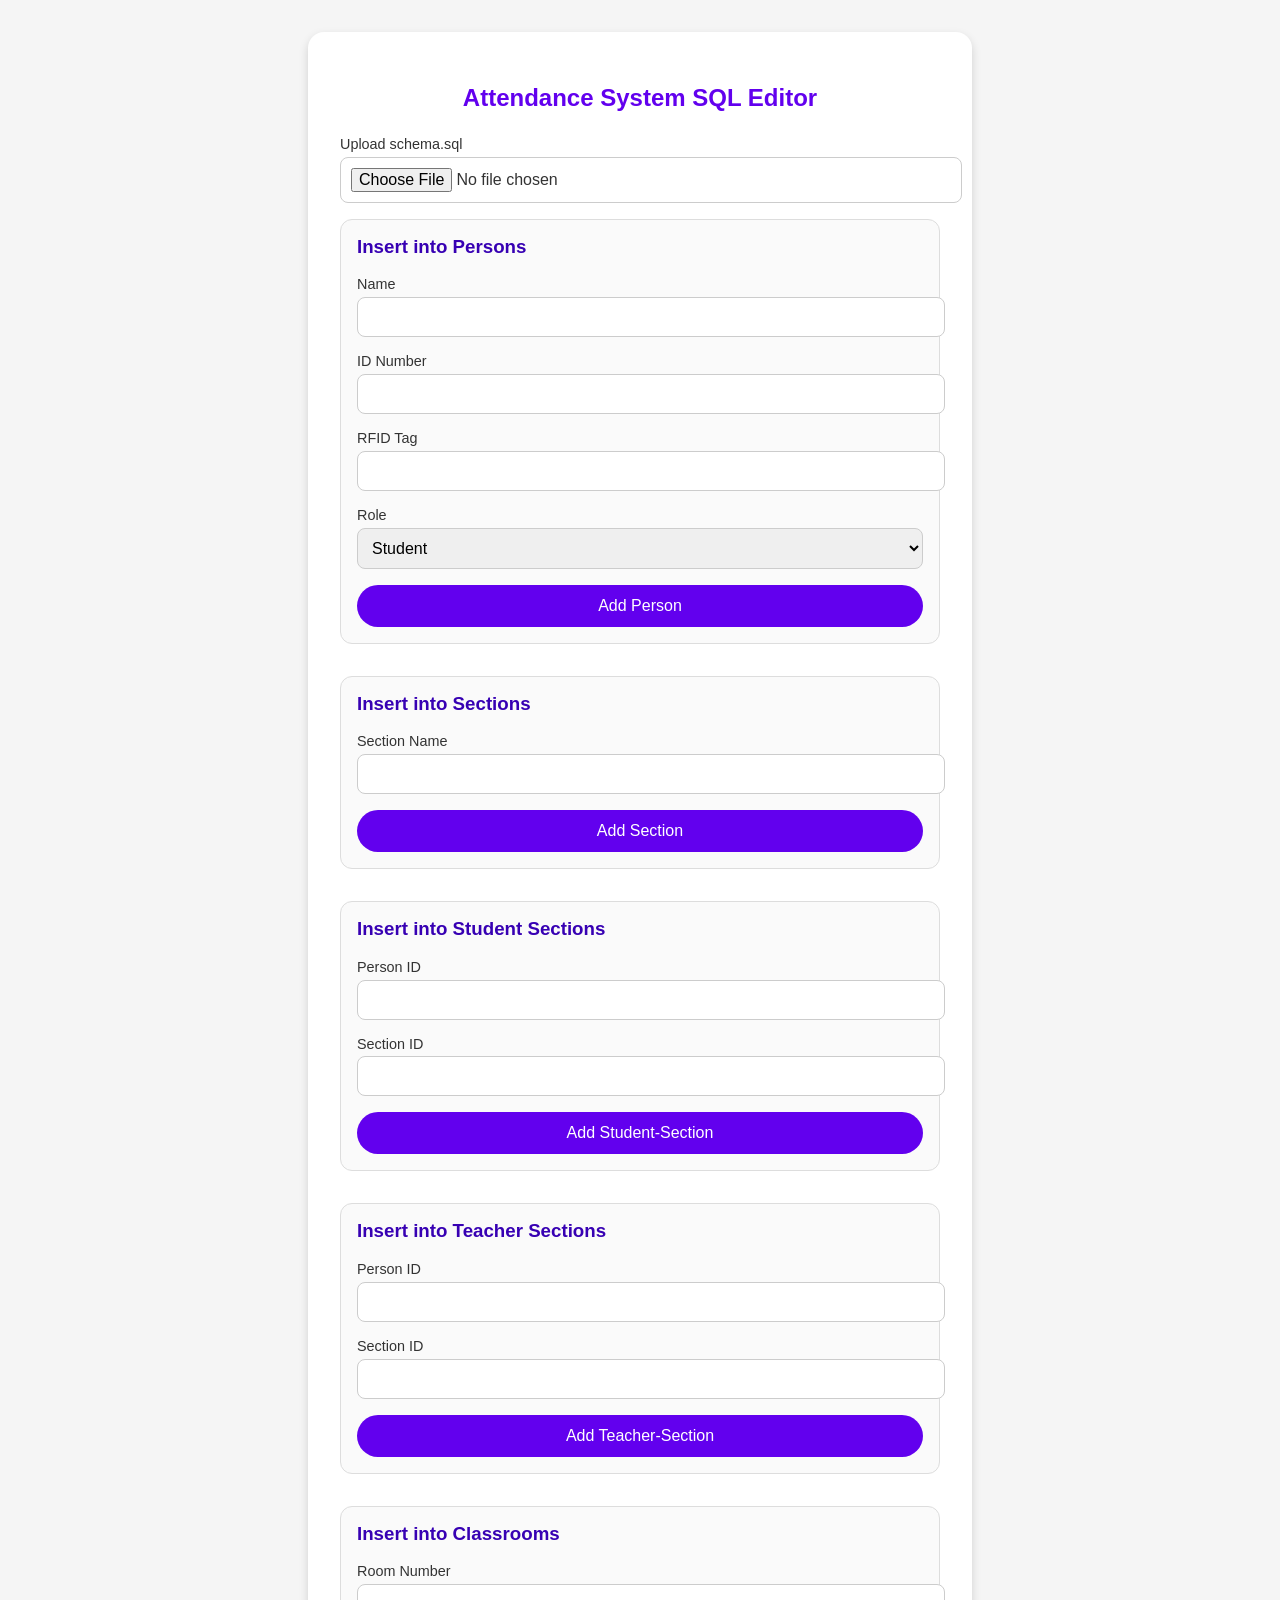
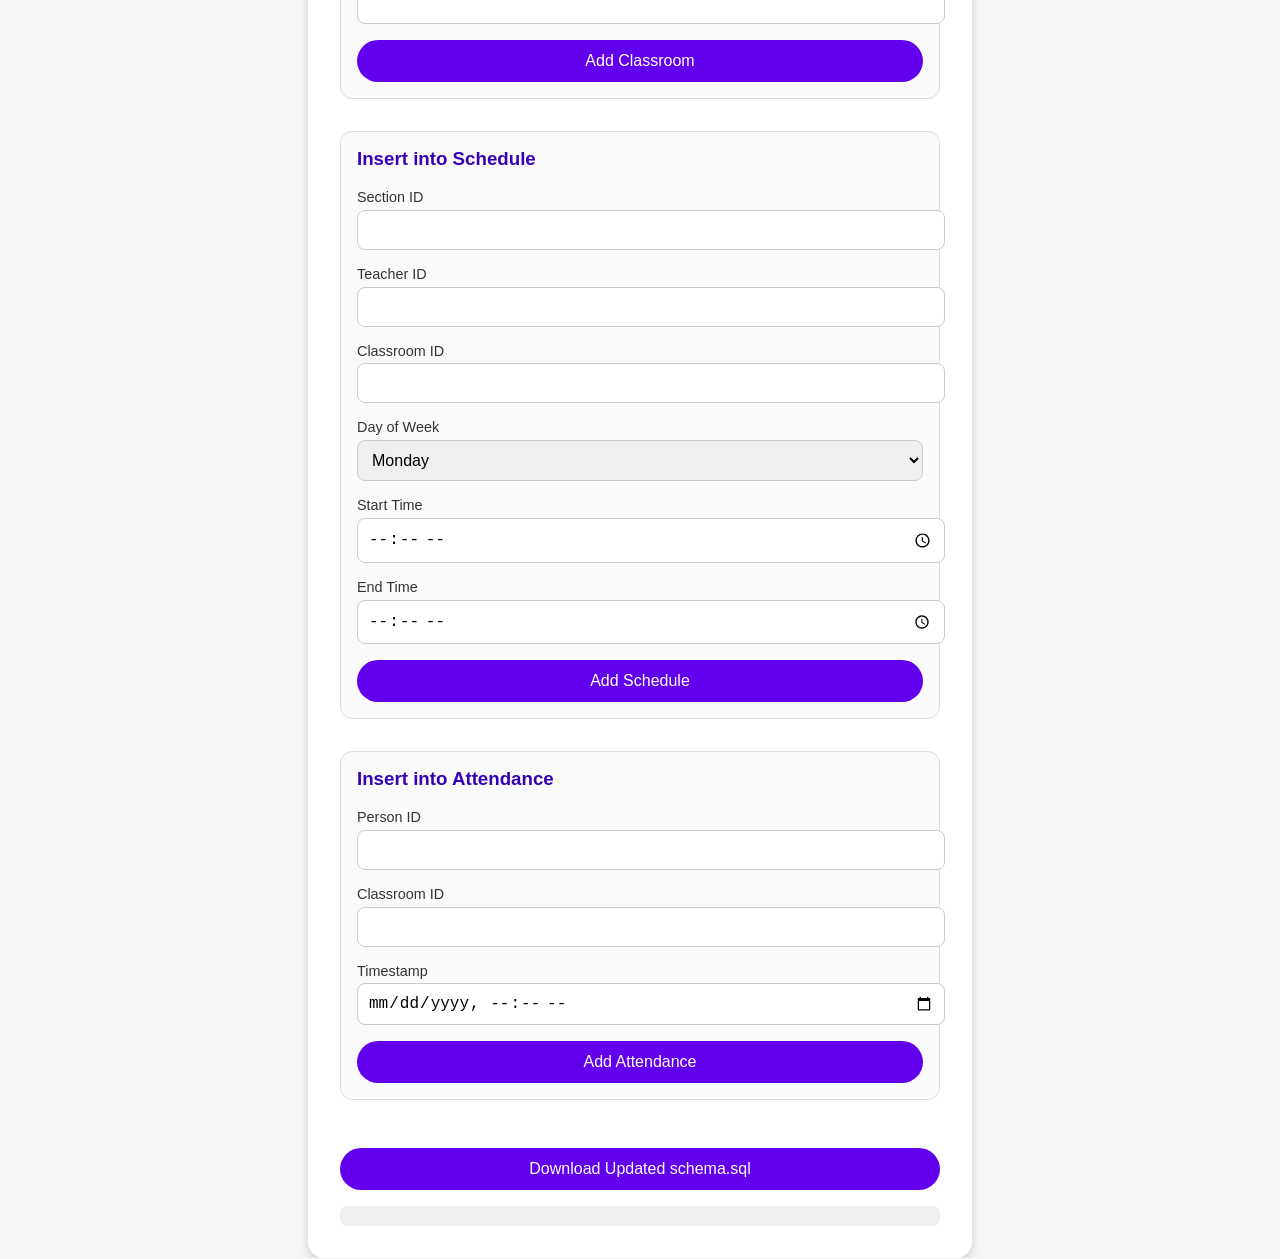
<file: add/index.html>
<!DOCTYPE html>
<html lang="en">
<head>
  <meta charset="UTF-8">
  <title>Attendance System SQL Editor</title>
  <link rel="stylesheet" href="style.css">
</head>
<body>
  <div class="container">
    <h2>Attendance System SQL Editor</h2>

    <!-- File Loader -->
    <div class="file-input">
      <label>Upload schema.sql</label>
      <input type="file" id="fileInput">
    </div>

    <!-- Persons -->
    <div class="form-section">
      <h3>Insert into Persons</h3>
      <label>Name</label><input type="text" id="p_name">
      <label>ID Number</label><input type="text" id="p_id_number">
      <label>RFID Tag</label><input type="text" id="p_rfid">
      <label>Role</label>
      <select id="p_role">
        <option value="student">Student</option>
        <option value="teacher">Teacher</option>
      </select>
      <button onclick="addPerson()">Add Person</button>
    </div>

    <!-- Sections -->
    <div class="form-section">
      <h3>Insert into Sections</h3>
      <label>Section Name</label><input type="text" id="s_name">
      <button onclick="addSection()">Add Section</button>
    </div>

    <!-- Student Sections -->
    <div class="form-section">
      <h3>Insert into Student Sections</h3>
      <label>Person ID</label><input type="number" id="ss_pid">
      <label>Section ID</label><input type="number" id="ss_sid">
      <button onclick="addStudentSection()">Add Student-Section</button>
    </div>

    <!-- Teacher Sections -->
    <div class="form-section">
      <h3>Insert into Teacher Sections</h3>
      <label>Person ID</label><input type="number" id="ts_pid">
      <label>Section ID</label><input type="number" id="ts_sid">
      <button onclick="addTeacherSection()">Add Teacher-Section</button>
    </div>

    <!-- Classrooms -->
    <div class="form-section">
      <h3>Insert into Classrooms</h3>
      <label>Room Number</label><input type="text" id="c_room">
      <button onclick="addClassroom()">Add Classroom</button>
    </div>

    <!-- Schedule -->
    <div class="form-section">
      <h3>Insert into Schedule</h3>
      <label>Section ID</label><input type="number" id="sch_sid">
      <label>Teacher ID</label><input type="number" id="sch_tid">
      <label>Classroom ID</label><input type="number" id="sch_cid">
      <label>Day of Week</label>
      <select id="sch_day">
        <option>Monday</option><option>Tuesday</option><option>Wednesday</option>
        <option>Thursday</option><option>Friday</option><option>Saturday</option><option>Sunday</option>
      </select>
      <label>Start Time</label><input type="time" id="sch_start">
      <label>End Time</label><input type="time" id="sch_end">
      <button onclick="addSchedule()">Add Schedule</button>
    </div>

    <!-- Attendance -->
    <div class="form-section">
      <h3>Insert into Attendance</h3>
      <label>Person ID</label><input type="number" id="a_pid">
      <label>Classroom ID</label><input type="number" id="a_cid">
      <label>Timestamp</label><input type="datetime-local" id="a_time">
      <button onclick="addAttendance()">Add Attendance</button>
    </div>

    <!-- Download -->
    <button onclick="downloadFile()">Download Updated schema.sql</button>
    <div class="output" id="output"></div>
  </div>
  
  <script src="index.js"></script>
</body>
</html>
</file>
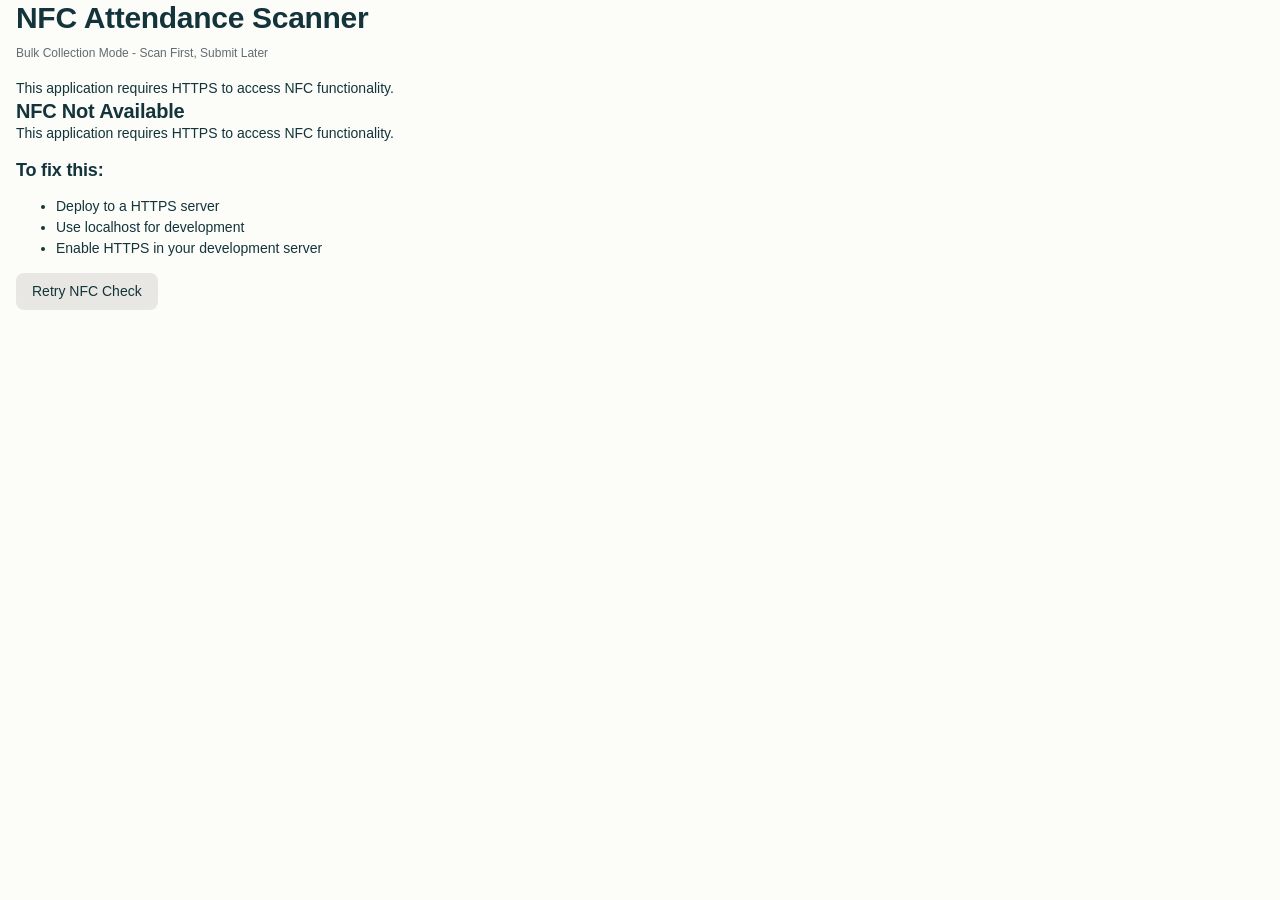
<file: nfc_id/index.html>
<!DOCTYPE html>
<html lang="en">
<head>
    <meta charset="UTF-8">
    <meta name="viewport" content="width=device-width, initial-scale=1.0">
    <title>NFC Attendance Scanner - Bulk Mode</title>
    <link rel="stylesheet" href="style.css">
</head>
<body>
    <div class="container">
        <header class="header">
            <h1>NFC Attendance Scanner</h1>
            <p class="header-subtitle">Bulk Collection Mode - Scan First, Submit Later</p>
            <div class="nfc-status" id="nfcStatus">
                <div class="nfc-status__indicator" id="nfcIndicator">
                    <span class="status-dot" id="statusDot"></span>
                    <span class="status-text" id="statusText">Checking NFC...</span>
                </div>
            </div>
        </header>

        <!-- NFC Error Display -->
        <div class="error-panel hidden" id="errorPanel">
            <div class="error-panel__content">
                <h3>NFC Not Available</h3>
                <p id="errorMessage">Checking NFC compatibility...</p>
                <div class="error-instructions" id="errorInstructions"></div>
                <button class="btn btn--secondary" id="retryBtn">Retry NFC Check</button>
            </div>
        </div>

        <!-- Main Content -->
        <main class="main-content hidden" id="mainContent">
            
            <!-- Mode Selector -->
            <div class="mode-selector" id="modeSelector">
                <h2>Select Mode</h2>
                <div class="mode-buttons">
                    <button class="btn btn--primary btn--lg" id="scanModeBtn">
                        <span class="btn-icon">📱</span>
                        <div>
                            <div class="mode-title">Bulk Attendance</div>
                            <div class="mode-description">Collect scans, then submit all at once</div>
                        </div>
                    </button>
                    <button class="btn btn--secondary btn--lg" id="addStudentModeBtn">
                        <span class="btn-icon">👤</span>
                        <div>
                            <div class="mode-title">Add Student</div>
                            <div class="mode-description">Register new student with NFC tag</div>
                        </div>
                    </button>
                </div>
            </div>

            <!-- Scan Attendance Mode -->
            <div class="scan-mode hidden" id="scanMode">
                <div class="mode-header">
                    <button class="btn btn--outline" id="backToModeSelect">← Back</button>
                    <h2>Bulk Attendance Collection</h2>
                </div>

                <!-- Schedule Selection -->
                <div class="schedule-section card">
                    <div class="card__body">
                        <h3>Select Schedule</h3>
                        <div class="schedule-controls">
                            <select id="scheduleSelect" class="form-control">
                                <option value="">Loading schedules...</option>
                            </select>
                            <button class="btn btn--secondary btn--sm" id="refreshSchedules">🔄 Refresh</button>
                        </div>
                        <div class="schedule-info" id="scheduleInfo">
                            <p>Please select a schedule to begin scanning</p>
                        </div>
                    </div>
                </div>

                <!-- Scanning Controls -->
                <div class="scan-controls card">
                    <div class="card__body">
                        <h3>Scanning Controls</h3>
                        <div class="control-buttons">
                            <button class="btn btn--primary btn--full-width" id="startScanBtn" disabled>Start NFC Scanning</button>
                            <div class="bulk-controls">
                                <button class="btn btn--primary" id="freezeAttendanceBtn" style="display: none;">
                                    Freeze Attendance
                                </button>
                                <button class="btn btn--primary" id="submitAttendanceBtn" style="display: none;">
                                    Submit Attendance
                                </button>
                            </div>
                            <button class="btn btn--outline" id="clearScansBtn">Clear All Scans</button>
                        </div>
                    </div>
                </div>

                <!-- Scan Status -->
                <div class="scan-status card" id="scanStatus">
                    <div class="card__body">
                        <p>Select a schedule to begin scanning.</p>
                    </div>
                </div>

                <!-- Scan Statistics -->
                <div class="scan-stats">
                    <div class="stat-card">
                        <span class="stat-number" id="totalScans">0</span>
                        <span class="stat-label">Total Scans</span>
                    </div>
                    <div class="stat-card">
                        <span class="stat-number" id="uniqueScans">0</span>
                        <span class="stat-label">Unique Students</span>
                    </div>
                    <div class="stat-card">
                        <span class="stat-number" id="successfulScans">0</span>
                        <span class="stat-label">Successful</span>
                    </div>
                    <div class="stat-card">
                        <span class="stat-number" id="failedScans">0</span>
                        <span class="stat-label">Failed</span>
                    </div>
                </div>

                <!-- How It Works -->
                <div class="workflow-info card">
                    <div class="card__body">
                        <h3>📋 How It Works</h3>
                        <ol>
                            <li><strong>Students scan freely:</strong> All scans stored locally on device</li>
                            <li><strong>Teacher freezes attendance:</strong> Stops accepting new scans</li>
                            <li><strong>Review & submit:</strong> Send all attendance to server at once</li>
                        </ol>
                        <div class="workflow-benefits">
                            <strong>Benefits:</strong> No server overload, single API call, offline-capable
                        </div>
                    </div>
                </div>

                <!-- Scan Results -->
                <div class="scan-results card">
                    <div class="card__body">
                        <h3>Scan Results</h3>
                        <div class="scan-list" id="scanList">
                            <p class="no-scans">No scans yet. Hold an NFC tag to your device to scan.</p>
                        </div>
                    </div>
                </div>
            </div>

            <!-- Add Student Mode -->
            <div class="add-student-mode hidden" id="addStudentMode">
                <div class="mode-header">
                    <button class="btn btn--outline" id="backToModeSelect2">← Back</button>
                    <h2>Add Student</h2>
                </div>

                <div class="student-form card">
                    <div class="card__body">
                        <div class="form-group">
                            <label for="studentName" class="form-label">Student Name</label>
                            <input type="text" id="studentName" class="form-control" placeholder="Enter full name" required>
                        </div>
                        
                        <div class="form-group">
                            <label for="studentId" class="form-label">Student ID</label>
                            <input type="text" id="studentId" class="form-control" placeholder="Enter student ID" required>
                        </div>
                        
                        <div class="form-group">
                            <label for="studentSection" class="form-label">Section</label>
                            <select id="studentSection" class="form-control" required>
                                <option value="">Select Section</option>
                                <option value="S33">S33</option>
                                <option value="S34">S34</option>
                                <option value="S35">S35</option>
                                <option value="S36">S36</option>
                                <option value="S37">S37</option>
                            </select>
                        </div>
                        
                        <div class="form-group">
                            <label for="manualRfid" class="form-label">RFID Tag</label>
                            <div class="rfid-input-group">
                                <input type="text" id="manualRfid" class="form-control" placeholder="Scan or enter RFID manually" required>
                                <button type="button" class="btn btn--secondary" id="scanRfidBtn">Scan NFC Tag</button>
                            </div>
                            <div class="rfid-status" id="rfidStatus">
                                <p>Click "Scan NFC Tag" and hold an NFC tag to your device</p>
                            </div>
                        </div>
                        
                        <div class="form-actions">
                            <button type="button" class="btn btn--primary btn--full-width" id="addStudentBtn">Add Student</button>
                        </div>
                    </div>
                </div>
            </div>

        </main>

        <!-- Success Modal -->
        <div class="modal hidden" id="successModal">
            <div class="modal-content">
                <div class="modal-header">
                    <h3>Success!</h3>
                    <button class="btn btn--outline btn--sm" id="closeSuccessModal">×</button>
                </div>
                <div class="modal-body">
                    <p id="successMessage">Operation completed successfully!</p>
                </div>
            </div>
        </div>

        <!-- Loading Modal -->
        <div class="modal hidden" id="loadingModal">
            <div class="modal-content">
                <div class="modal-body">
                    <div class="loading-spinner"></div>
                    <p id="loadingMessage">Processing...</p>
                </div>
            </div>
        </div>

    </div>

    <script src="script.js"></script>
</body>
</html>
</file>
<file: add/style.css>
body {
      font-family: 'Segoe UI', Roboto, sans-serif;
      background: #f5f5f5;
      color: #333;
      margin: 0;
      padding: 0;
      display: flex;
      justify-content: center;
      align-items: flex-start;
      height: 100vh;
      overflow-y: scroll;
    }
    .container {
      margin-top: 2rem;
      background: #fff;
      padding: 2rem;
      border-radius: 16px;
      box-shadow: 0 4px 10px rgba(0,0,0,0.15);
      width: 600px;
    }
    h2 {
      text-align: center;
      margin-bottom: 1.5rem;
      color: #6200ee;
    }
    .form-section {
      margin-bottom: 2rem;
      padding: 1rem;
      border-radius: 12px;
      background: #fafafa;
      border: 1px solid #ddd;
    }
    .form-section h3 {
      margin-top: 0;
      color: #3700b3;
    }
    label {
      font-size: 0.9rem;
      display: block;
      margin-top: 1rem;
    }
    input, select {
      width: 100%;
      padding: 10px;
      margin-top: 0.3rem;
      border: 1px solid #ccc;
      border-radius: 8px;
      font-size: 1rem;
    }
    button {
      margin-top: 1rem;
      width: 100%;
      padding: 12px;
      border: none;
      border-radius: 24px;
      font-size: 1rem;
      background: #6200ee;
      color: white;
      cursor: pointer;
      transition: background 0.3s;
    }
    button:hover {
      background: #3700b3;
    }
    .file-input {
      margin: 1rem 0;
    }
    .output {
      margin-top: 1rem;
      font-size: 0.85rem;
      background: #f0f0f0;
      padding: 10px;
      border-radius: 8px;
      word-break: break-word;
      white-space: pre-wrap;
    }
</file>
<file: nfc_id/style.css>
:root {
  /* Primitive Color Tokens */
  --color-white: rgba(255, 255, 255, 1);
  --color-black: rgba(0, 0, 0, 1);
  --color-cream-50: rgba(252, 252, 249, 1);
  --color-cream-100: rgba(255, 255, 253, 1);
  --color-gray-200: rgba(245, 245, 245, 1);
  --color-gray-300: rgba(167, 169, 169, 1);
  --color-gray-400: rgba(119, 124, 124, 1);
  --color-slate-500: rgba(98, 108, 113, 1);
  --color-brown-600: rgba(94, 82, 64, 1);
  --color-charcoal-700: rgba(31, 33, 33, 1);
  --color-charcoal-800: rgba(38, 40, 40, 1);
  --color-slate-900: rgba(19, 52, 59, 1);
  --color-teal-300: rgba(50, 184, 198, 1);
  --color-teal-400: rgba(45, 166, 178, 1);
  --color-teal-500: rgba(33, 128, 141, 1);
  --color-teal-600: rgba(29, 116, 128, 1);
  --color-teal-700: rgba(26, 104, 115, 1);
  --color-teal-800: rgba(41, 150, 161, 1);
  --color-red-400: rgba(255, 84, 89, 1);
  --color-red-500: rgba(192, 21, 47, 1);
  --color-orange-400: rgba(230, 129, 97, 1);
  --color-orange-500: rgba(168, 75, 47, 1);

  /* RGB versions for opacity control */
  --color-brown-600-rgb: 94, 82, 64;
  --color-teal-500-rgb: 33, 128, 141;
  --color-slate-900-rgb: 19, 52, 59;
  --color-slate-500-rgb: 98, 108, 113;
  --color-red-500-rgb: 192, 21, 47;
  --color-red-400-rgb: 255, 84, 89;
  --color-orange-500-rgb: 168, 75, 47;
  --color-orange-400-rgb: 230, 129, 97;

  /* Background color tokens (Light Mode) */
  --color-bg-1: rgba(59, 130, 246, 0.08); /* Light blue */
  --color-bg-2: rgba(245, 158, 11, 0.08); /* Light yellow */
  --color-bg-3: rgba(34, 197, 94, 0.08); /* Light green */
  --color-bg-4: rgba(239, 68, 68, 0.08); /* Light red */
  --color-bg-5: rgba(147, 51, 234, 0.08); /* Light purple */
  --color-bg-6: rgba(249, 115, 22, 0.08); /* Light orange */
  --color-bg-7: rgba(236, 72, 153, 0.08); /* Light pink */
  --color-bg-8: rgba(6, 182, 212, 0.08); /* Light cyan */

  /* Semantic Color Tokens (Light Mode) */
  --color-background: var(--color-cream-50);
  --color-surface: var(--color-cream-100);
  --color-text: var(--color-slate-900);
  --color-text-secondary: var(--color-slate-500);
  --color-primary: var(--color-teal-500);
  --color-primary-hover: var(--color-teal-600);
  --color-primary-active: var(--color-teal-700);
  --color-secondary: rgba(var(--color-brown-600-rgb), 0.12);
  --color-secondary-hover: rgba(var(--color-brown-600-rgb), 0.2);
  --color-secondary-active: rgba(var(--color-brown-600-rgb), 0.25);
  --color-border: rgba(var(--color-brown-600-rgb), 0.2);
  --color-btn-primary-text: var(--color-cream-50);
  --color-card-border: rgba(var(--color-brown-600-rgb), 0.12);
  --color-card-border-inner: rgba(var(--color-brown-600-rgb), 0.12);
  --color-error: var(--color-red-500);
  --color-success: var(--color-teal-500);
  --color-warning: var(--color-orange-500);
  --color-info: var(--color-slate-500);
  --color-focus-ring: rgba(var(--color-teal-500-rgb), 0.4);
  --color-select-caret: rgba(var(--color-slate-900-rgb), 0.8);

  /* Common style patterns */
  --focus-ring: 0 0 0 3px var(--color-focus-ring);
  --focus-outline: 2px solid var(--color-primary);
  --status-bg-opacity: 0.15;
  --status-border-opacity: 0.25;
  --select-caret-light: url("data:image/svg+xml,%3Csvg xmlns='http://www.w3.org/2000/svg' width='16' height='16' viewBox='0 0 24 24' fill='none' stroke='%23134252' stroke-width='2' stroke-linecap='round' stroke-linejoin='round'%3E%3Cpolyline points='6 9 12 15 18 9'%3E%3C/polyline%3E%3C/svg%3E");
  --select-caret-dark: url("data:image/svg+xml,%3Csvg xmlns='http://www.w3.org/2000/svg' width='16' height='16' viewBox='0 0 24 24' fill='none' stroke='%23f5f5f5' stroke-width='2' stroke-linecap='round' stroke-linejoin='round'%3E%3Cpolyline points='6 9 12 15 18 9'%3E%3C/polyline%3E%3C/svg%3E");

  /* RGB versions for opacity control */
  --color-success-rgb: 33, 128, 141;
  --color-error-rgb: 192, 21, 47;
  --color-warning-rgb: 168, 75, 47;
  --color-info-rgb: 98, 108, 113;

  /* Typography */
  --font-family-base: "FKGroteskNeue", "Geist", "Inter", -apple-system,
    BlinkMacSystemFont, "Segoe UI", Roboto, sans-serif;
  --font-family-mono: "Berkeley Mono", ui-monospace, SFMono-Regular, Menlo,
    Monaco, Consolas, monospace;
  --font-size-xs: 11px;
  --font-size-sm: 12px;
  --font-size-base: 14px;
  --font-size-md: 14px;
  --font-size-lg: 16px;
  --font-size-xl: 18px;
  --font-size-2xl: 20px;
  --font-size-3xl: 24px;
  --font-size-4xl: 30px;
  --font-weight-normal: 400;
  --font-weight-medium: 500;
  --font-weight-semibold: 550;
  --font-weight-bold: 600;
  --line-height-tight: 1.2;
  --line-height-normal: 1.5;
  --letter-spacing-tight: -0.01em;

  /* Spacing */
  --space-0: 0;
  --space-1: 1px;
  --space-2: 2px;
  --space-4: 4px;
  --space-6: 6px;
  --space-8: 8px;
  --space-10: 10px;
  --space-12: 12px;
  --space-16: 16px;
  --space-20: 20px;
  --space-24: 24px;
  --space-32: 32px;

  /* Border Radius */
  --radius-sm: 6px;
  --radius-base: 8px;
  --radius-md: 10px;
  --radius-lg: 12px;
  --radius-full: 9999px;

  /* Shadows */
  --shadow-xs: 0 1px 2px rgba(0, 0, 0, 0.02);
  --shadow-sm: 0 1px 3px rgba(0, 0, 0, 0.04), 0 1px 2px rgba(0, 0, 0, 0.02);
  --shadow-md: 0 4px 6px -1px rgba(0, 0, 0, 0.04),
    0 2px 4px -1px rgba(0, 0, 0, 0.02);
  --shadow-lg: 0 10px 15px -3px rgba(0, 0, 0, 0.04),
    0 4px 6px -2px rgba(0, 0, 0, 0.02);
  --shadow-inset-sm: inset 0 1px 0 rgba(255, 255, 255, 0.15),
    inset 0 -1px 0 rgba(0, 0, 0, 0.03);

  /* Animation */
  --duration-fast: 150ms;
  --duration-normal: 250ms;
  --ease-standard: cubic-bezier(0.16, 1, 0.3, 1);

  /* Layout */
  --container-sm: 640px;
  --container-md: 768px;
  --container-lg: 1024px;
  --container-xl: 1280px;
}

/* Dark mode colors */
@media (prefers-color-scheme: dark) {
  :root {
    /* RGB versions for opacity control (Dark Mode) */
    --color-gray-400-rgb: 119, 124, 124;
    --color-teal-300-rgb: 50, 184, 198;
    --color-gray-300-rgb: 167, 169, 169;
    --color-gray-200-rgb: 245, 245, 245;

    /* Background color tokens (Dark Mode) */
    --color-bg-1: rgba(29, 78, 216, 0.15); /* Dark blue */
    --color-bg-2: rgba(180, 83, 9, 0.15); /* Dark yellow */
    --color-bg-3: rgba(21, 128, 61, 0.15); /* Dark green */
    --color-bg-4: rgba(185, 28, 28, 0.15); /* Dark red */
    --color-bg-5: rgba(107, 33, 168, 0.15); /* Dark purple */
    --color-bg-6: rgba(194, 65, 12, 0.15); /* Dark orange */
    --color-bg-7: rgba(190, 24, 93, 0.15); /* Dark pink */
    --color-bg-8: rgba(8, 145, 178, 0.15); /* Dark cyan */
    
    /* Semantic Color Tokens (Dark Mode) */
    --color-background: var(--color-charcoal-700);
    --color-surface: var(--color-charcoal-800);
    --color-text: var(--color-gray-200);
    --color-text-secondary: rgba(var(--color-gray-300-rgb), 0.7);
    --color-primary: var(--color-teal-300);
    --color-primary-hover: var(--color-teal-400);
    --color-primary-active: var(--color-teal-800);
    --color-secondary: rgba(var(--color-gray-400-rgb), 0.15);
    --color-secondary-hover: rgba(var(--color-gray-400-rgb), 0.25);
    --color-secondary-active: rgba(var(--color-gray-400-rgb), 0.3);
    --color-border: rgba(var(--color-gray-400-rgb), 0.3);
    --color-error: var(--color-red-400);
    --color-success: var(--color-teal-300);
    --color-warning: var(--color-orange-400);
    --color-info: var(--color-gray-300);
    --color-focus-ring: rgba(var(--color-teal-300-rgb), 0.4);
    --color-btn-primary-text: var(--color-slate-900);
    --color-card-border: rgba(var(--color-gray-400-rgb), 0.2);
    --color-card-border-inner: rgba(var(--color-gray-400-rgb), 0.15);
    --shadow-inset-sm: inset 0 1px 0 rgba(255, 255, 255, 0.1),
      inset 0 -1px 0 rgba(0, 0, 0, 0.15);
    --button-border-secondary: rgba(var(--color-gray-400-rgb), 0.2);
    --color-border-secondary: rgba(var(--color-gray-400-rgb), 0.2);
    --color-select-caret: rgba(var(--color-gray-200-rgb), 0.8);

    /* Common style patterns - updated for dark mode */
    --focus-ring: 0 0 0 3px var(--color-focus-ring);
    --focus-outline: 2px solid var(--color-primary);
    --status-bg-opacity: 0.15;
    --status-border-opacity: 0.25;
    --select-caret-light: url("data:image/svg+xml,%3Csvg xmlns='http://www.w3.org/2000/svg' width='16' height='16' viewBox='0 0 24 24' fill='none' stroke='%23134252' stroke-width='2' stroke-linecap='round' stroke-linejoin='round'%3E%3Cpolyline points='6 9 12 15 18 9'%3E%3C/polyline%3E%3C/svg%3E");
    --select-caret-dark: url("data:image/svg+xml,%3Csvg xmlns='http://www.w3.org/2000/svg' width='16' height='16' viewBox='0 0 24 24' fill='none' stroke='%23f5f5f5' stroke-width='2' stroke-linecap='round' stroke-linejoin='round'%3E%3Cpolyline points='6 9 12 15 18 9'%3E%3C/polyline%3E%3C/svg%3E");

    /* RGB versions for dark mode */
    --color-success-rgb: var(--color-teal-300-rgb);
    --color-error-rgb: var(--color-red-400-rgb);
    --color-warning-rgb: var(--color-orange-400-rgb);
    --color-info-rgb: var(--color-gray-300-rgb);
  }
}

/* Data attribute for manual theme switching */
[data-color-scheme="dark"] {
  /* RGB versions for opacity control (dark mode) */
  --color-gray-400-rgb: 119, 124, 124;
  --color-teal-300-rgb: 50, 184, 198;
  --color-gray-300-rgb: 167, 169, 169;
  --color-gray-200-rgb: 245, 245, 245;

  /* Colorful background palette - Dark Mode */
  --color-bg-1: rgba(29, 78, 216, 0.15); /* Dark blue */
  --color-bg-2: rgba(180, 83, 9, 0.15); /* Dark yellow */
  --color-bg-3: rgba(21, 128, 61, 0.15); /* Dark green */
  --color-bg-4: rgba(185, 28, 28, 0.15); /* Dark red */
  --color-bg-5: rgba(107, 33, 168, 0.15); /* Dark purple */
  --color-bg-6: rgba(194, 65, 12, 0.15); /* Dark orange */
  --color-bg-7: rgba(190, 24, 93, 0.15); /* Dark pink */
  --color-bg-8: rgba(8, 145, 178, 0.15); /* Dark cyan */
  
  /* Semantic Color Tokens (Dark Mode) */
  --color-background: var(--color-charcoal-700);
  --color-surface: var(--color-charcoal-800);
  --color-text: var(--color-gray-200);
  --color-text-secondary: rgba(var(--color-gray-300-rgb), 0.7);
  --color-primary: var(--color-teal-300);
  --color-primary-hover: var(--color-teal-400);
  --color-primary-active: var(--color-teal-800);
  --color-secondary: rgba(var(--color-gray-400-rgb), 0.15);
  --color-secondary-hover: rgba(var(--color-gray-400-rgb), 0.25);
  --color-secondary-active: rgba(var(--color-gray-400-rgb), 0.3);
  --color-border: rgba(var(--color-gray-400-rgb), 0.3);
  --color-error: var(--color-red-400);
  --color-success: var(--color-teal-300);
  --color-warning: var(--color-orange-400);
  --color-info: var(--color-gray-300);
  --color-focus-ring: rgba(var(--color-teal-300-rgb), 0.4);
  --color-btn-primary-text: var(--color-slate-900);
  --color-card-border: rgba(var(--color-gray-400-rgb), 0.15);
  --color-card-border-inner: rgba(var(--color-gray-400-rgb), 0.15);
  --shadow-inset-sm: inset 0 1px 0 rgba(255, 255, 255, 0.1),
    inset 0 -1px 0 rgba(0, 0, 0, 0.15);
  --color-border-secondary: rgba(var(--color-gray-400-rgb), 0.2);
  --color-select-caret: rgba(var(--color-gray-200-rgb), 0.8);

  /* Common style patterns - updated for dark mode */
  --focus-ring: 0 0 0 3px var(--color-focus-ring);
  --focus-outline: 2px solid var(--color-primary);
  --status-bg-opacity: 0.15;
  --status-border-opacity: 0.25;
  --select-caret-light: url("data:image/svg+xml,%3Csvg xmlns='http://www.w3.org/2000/svg' width='16' height='16' viewBox='0 0 24 24' fill='none' stroke='%23134252' stroke-width='2' stroke-linecap='round' stroke-linejoin='round'%3E%3Cpolyline points='6 9 12 15 18 9'%3E%3C/polyline%3E%3C/svg%3E");
  --select-caret-dark: url("data:image/svg+xml,%3Csvg xmlns='http://www.w3.org/2000/svg' width='16' height='16' viewBox='0 0 24 24' fill='none' stroke='%23f5f5f5' stroke-width='2' stroke-linecap='round' stroke-linejoin='round'%3E%3Cpolyline points='6 9 12 15 18 9'%3E%3C/polyline%3E%3C/svg%3E");

  /* RGB versions for dark mode */
  --color-success-rgb: var(--color-teal-300-rgb);
  --color-error-rgb: var(--color-red-400-rgb);
  --color-warning-rgb: var(--color-orange-400-rgb);
  --color-info-rgb: var(--color-gray-300-rgb);
}

[data-color-scheme="light"] {
  /* RGB versions for opacity control (light mode) */
  --color-brown-600-rgb: 94, 82, 64;
  --color-teal-500-rgb: 33, 128, 141;
  --color-slate-900-rgb: 19, 52, 59;
  
  /* Semantic Color Tokens (Light Mode) */
  --color-background: var(--color-cream-50);
  --color-surface: var(--color-cream-100);
  --color-text: var(--color-slate-900);
  --color-text-secondary: var(--color-slate-500);
  --color-primary: var(--color-teal-500);
  --color-primary-hover: var(--color-teal-600);
  --color-primary-active: var(--color-teal-700);
  --color-secondary: rgba(var(--color-brown-600-rgb), 0.12);
  --color-secondary-hover: rgba(var(--color-brown-600-rgb), 0.2);
  --color-secondary-active: rgba(var(--color-brown-600-rgb), 0.25);
  --color-border: rgba(var(--color-brown-600-rgb), 0.2);
  --color-btn-primary-text: var(--color-cream-50);
  --color-card-border: rgba(var(--color-brown-600-rgb), 0.12);
  --color-card-border-inner: rgba(var(--color-brown-600-rgb), 0.12);
  --color-error: var(--color-red-500);
  --color-success: var(--color-teal-500);
  --color-warning: var(--color-orange-500);
  --color-info: var(--color-slate-500);
  --color-focus-ring: rgba(var(--color-teal-500-rgb), 0.4);

  /* RGB versions for light mode */
  --color-success-rgb: var(--color-teal-500-rgb);
  --color-error-rgb: var(--color-red-500-rgb);
  --color-warning-rgb: var(--color-orange-500-rgb);
  --color-info-rgb: var(--color-slate-500-rgb);
}

/* Base styles */
html {
  font-size: var(--font-size-base);
  font-family: var(--font-family-base);
  line-height: var(--line-height-normal);
  color: var(--color-text);
  background-color: var(--color-background);
  -webkit-font-smoothing: antialiased;
  box-sizing: border-box;
}

body {
  margin: 0;
  padding: 0;
}

*,
*::before,
*::after {
  box-sizing: inherit;
}

/* Typography */
h1,
h2,
h3,
h4,
h5,
h6 {
  margin: 0;
  font-weight: var(--font-weight-semibold);
  line-height: var(--line-height-tight);
  color: var(--color-text);
  letter-spacing: var(--letter-spacing-tight);
}

h1 {
  font-size: var(--font-size-4xl);
}
h2 {
  font-size: var(--font-size-3xl);
}
h3 {
  font-size: var(--font-size-2xl);
}
h4 {
  font-size: var(--font-size-xl);
}
h5 {
  font-size: var(--font-size-lg);
}
h6 {
  font-size: var(--font-size-md);
}

p {
  margin: 0 0 var(--space-16) 0;
}

a {
  color: var(--color-primary);
  text-decoration: none;
  transition: color var(--duration-fast) var(--ease-standard);
}

a:hover {
  color: var(--color-primary-hover);
}

code,
pre {
  font-family: var(--font-family-mono);
  font-size: calc(var(--font-size-base) * 0.95);
  background-color: var(--color-secondary);
  border-radius: var(--radius-sm);
}

code {
  padding: var(--space-1) var(--space-4);
}

pre {
  padding: var(--space-16);
  margin: var(--space-16) 0;
  overflow: auto;
  border: 1px solid var(--color-border);
}

pre code {
  background: none;
  padding: 0;
}

/* Buttons */
.btn {
  display: inline-flex;
  align-items: center;
  justify-content: center;
  padding: var(--space-8) var(--space-16);
  border-radius: var(--radius-base);
  font-size: var(--font-size-base);
  font-weight: 500;
  line-height: 1.5;
  cursor: pointer;
  transition: all var(--duration-normal) var(--ease-standard);
  border: none;
  text-decoration: none;
  position: relative;
}

.btn:focus-visible {
  outline: none;
  box-shadow: var(--focus-ring);
}

.btn--primary {
  background: var(--color-primary);
  color: var(--color-btn-primary-text);
}

.btn--primary:hover {
  background: var(--color-primary-hover);
}

.btn--primary:active {
  background: var(--color-primary-active);
}

.btn--secondary {
  background: var(--color-secondary);
  color: var(--color-text);
}

.btn--secondary:hover {
  background: var(--color-secondary-hover);
}

.btn--secondary:active {
  background: var(--color-secondary-active);
}

.btn--outline {
  background: transparent;
  border: 1px solid var(--color-border);
  color: var(--color-text);
}

.btn--outline:hover {
  background: var(--color-secondary);
}

.btn--sm {
  padding: var(--space-4) var(--space-12);
  font-size: var(--font-size-sm);
  border-radius: var(--radius-sm);
}

.btn--lg {
  padding: var(--space-10) var(--space-20);
  font-size: var(--font-size-lg);
  border-radius: var(--radius-md);
}

.btn--full-width {
  width: 100%;
}

.btn:disabled {
  opacity: 0.5;
  cursor: not-allowed;
}

/* Form elements */
.form-control {
  display: block;
  width: 100%;
  padding: var(--space-8) var(--space-12);
  font-size: var(--font-size-md);
  line-height: 1.5;
  color: var(--color-text);
  background-color: var(--color-surface);
  border: 1px solid var(--color-border);
  border-radius: var(--radius-base);
  transition: border-color var(--duration-fast) var(--ease-standard),
    box-shadow var(--duration-fast) var(--ease-standard);
}

textarea.form-control {
  font-family: var(--font-family-base);
  font-size: var(--font-size-base);
}

select.form-control {
  padding: var(--space-8) var(--space-12);
  -webkit-appearance: none;
  -moz-appearance: none;
  appearance: none;
  background-image: var(--select-caret-light);
  background-repeat: no-repeat;
  background-position: right var(--space-12) center;
  background-size: 16px;
  padding-right: var(--space-32);
}

/* Add a dark mode specific caret */
@media (prefers-color-scheme: dark) {
  select.form-control {
    background-image: var(--select-caret-dark);
  }
}

/* Also handle data-color-scheme */
[data-color-scheme="dark"] select.form-control {
  background-image: var(--select-caret-dark);
}

[data-color-scheme="light"] select.form-control {
  background-image: var(--select-caret-light);
}

.form-control:focus {
  border-color: var(--color-primary);
  outline: var(--focus-outline);
}

.form-label {
  display: block;
  margin-bottom: var(--space-8);
  font-weight: var(--font-weight-medium);
  font-size: var(--font-size-sm);
}

.form-group {
  margin-bottom: var(--space-16);
}

/* Card component */
.card {
  background-color: var(--color-surface);
  border-radius: var(--radius-lg);
  border: 1px solid var(--color-card-border);
  box-shadow: var(--shadow-sm);
  overflow: hidden;
  transition: box-shadow var(--duration-normal) var(--ease-standard);
}

.card:hover {
  box-shadow: var(--shadow-md);
}

.card__body {
  padding: var(--space-16);
}

.card__header,
.card__footer {
  padding: var(--space-16);
  border-bottom: 1px solid var(--color-card-border-inner);
}

/* Status indicators - simplified with CSS variables */
.status {
  display: inline-flex;
  align-items: center;
  padding: var(--space-6) var(--space-12);
  border-radius: var(--radius-full);
  font-weight: var(--font-weight-medium);
  font-size: var(--font-size-sm);
}

.status--success {
  background-color: rgba(
    var(--color-success-rgb, 33, 128, 141),
    var(--status-bg-opacity)
  );
  color: var(--color-success);
  border: 1px solid
    rgba(var(--color-success-rgb, 33, 128, 141), var(--status-border-opacity));
}

.status--error {
  background-color: rgba(
    var(--color-error-rgb, 192, 21, 47),
    var(--status-bg-opacity)
  );
  color: var(--color-error);
  border: 1px solid
    rgba(var(--color-error-rgb, 192, 21, 47), var(--status-border-opacity));
}

.status--warning {
  background-color: rgba(
    var(--color-warning-rgb, 168, 75, 47),
    var(--status-bg-opacity)
  );
  color: var(--color-warning);
  border: 1px solid
    rgba(var(--color-warning-rgb, 168, 75, 47), var(--status-border-opacity));
}

.status--info {
  background-color: rgba(
    var(--color-info-rgb, 98, 108, 113),
    var(--status-bg-opacity)
  );
  color: var(--color-info);
  border: 1px solid
    rgba(var(--color-info-rgb, 98, 108, 113), var(--status-border-opacity));
}

/* Container layout */
.container {
  width: 100%;
  margin-right: auto;
  margin-left: auto;
  padding-right: var(--space-16);
  padding-left: var(--space-16);
}

@media (min-width: 640px) {
  .container {
    max-width: var(--container-sm);
  }
}
@media (min-width: 768px) {
  .container {
    max-width: var(--container-md);
  }
}
@media (min-width: 1024px) {
  .container {
    max-width: var(--container-lg);
  }
}
@media (min-width: 1280px) {
  .container {
    max-width: var(--container-xl);
  }
}

/* Utility classes */
.flex {
  display: flex;
}
.flex-col {
  flex-direction: column;
}
.items-center {
  align-items: center;
}
.justify-center {
  justify-content: center;
}
.justify-between {
  justify-content: space-between;
}
.gap-4 {
  gap: var(--space-4);
}
.gap-8 {
  gap: var(--space-8);
}
.gap-16 {
  gap: var(--space-16);
}

.m-0 {
  margin: 0;
}
.mt-8 {
  margin-top: var(--space-8);
}
.mb-8 {
  margin-bottom: var(--space-8);
}
.mx-8 {
  margin-left: var(--space-8);
  margin-right: var(--space-8);
}
.my-8 {
  margin-top: var(--space-8);
  margin-bottom: var(--space-8);
}

.p-0 {
  padding: 0;
}
.py-8 {
  padding-top: var(--space-8);
  padding-bottom: var(--space-8);
}
.px-8 {
  padding-left: var(--space-8);
  padding-right: var(--space-8);
}
.py-16 {
  padding-top: var(--space-16);
  padding-bottom: var(--space-16);
}
.px-16 {
  padding-left: var(--space-16);
  padding-right: var(--space-16);
}

.block {
  display: block;
}
.hidden {
  display: none;
}

/* Accessibility */
.sr-only {
  position: absolute;
  width: 1px;
  height: 1px;
  padding: 0;
  margin: -1px;
  overflow: hidden;
  clip: rect(0, 0, 0, 0);
  white-space: nowrap;
  border-width: 0;
}

:focus-visible {
  outline: var(--focus-outline);
  outline-offset: 2px;
}

/* Dark mode specifics */
[data-color-scheme="dark"] .btn--outline {
  border: 1px solid var(--color-border-secondary);
}

@font-face {
  font-family: 'FKGroteskNeue';
  src: url('https://r2cdn.perplexity.ai/fonts/FKGroteskNeue.woff2')
    format('woff2');
}

/* END PERPLEXITY DESIGN SYSTEM */
/* Additional styles for bulk attendance mode */

.header-subtitle {
  font-size: var(--font-size-sm);
  color: var(--color-text-secondary);
  margin-top: var(--space-8);
  font-weight: var(--font-weight-normal);
}

/* Mode buttons styling */
.mode-title {
  font-size: var(--font-size-lg);
  font-weight: var(--font-weight-semibold);
  margin-bottom: var(--space-4);
}

.mode-description {
  font-size: var(--font-size-sm);
  color: var(--color-text-secondary);
  line-height: var(--line-height-normal);
}

.btn-icon {
  margin-right: var(--space-12);
  font-size: var(--font-size-2xl);
}

/* Schedule section */
.schedule-section {
  margin-bottom: var(--space-24);
}

.schedule-controls {
  display: flex;
  gap: var(--space-12);
  align-items: center;
  margin-bottom: var(--space-16);
}

.schedule-controls select {
  flex: 1;
}

.selected-schedule h4 {
  color: var(--color-primary);
  margin-bottom: var(--space-8);
}

.selected-schedule p {
  margin-bottom: var(--space-4);
  font-size: var(--font-size-sm);
}

/* Control buttons */
.control-buttons {
  display: flex;
  flex-direction: column;
  gap: var(--space-12);
}

.bulk-controls {
  display: flex;
  gap: var(--space-12);
  justify-content: center;
}

.bulk-controls .btn {
  flex: 1;
  max-width: 200px;
}

/* Enhanced scan status */
.scan-status.frozen {
  background-color: var(--color-bg-2);
  border-color: rgba(var(--color-warning-rgb), 0.3);
}

.scan-status.submitted {
  background-color: var(--color-bg-3);
  border-color: rgba(var(--color-success-rgb), 0.3);
}

/* Scan statistics grid */
.scan-stats {
  display: grid;
  grid-template-columns: repeat(auto-fit, minmax(120px, 1fr));
  gap: var(--space-16);
  margin-bottom: var(--space-24);
}

.stat-card {
  background-color: var(--color-surface);
  border: 1px solid var(--color-card-border);
  border-radius: var(--radius-lg);
  padding: var(--space-16);
  text-align: center;
  transition: transform var(--duration-fast) var(--ease-standard);
}

.stat-card:hover {
  transform: translateY(-2px);
  box-shadow: var(--shadow-md);
}

.stat-number {
  display: block;
  font-size: var(--font-size-3xl);
  font-weight: var(--font-weight-bold);
  color: var(--color-primary);
  margin-bottom: var(--space-4);
  line-height: var(--line-height-tight);
}

.stat-label {
  font-size: var(--font-size-sm);
  color: var(--color-text-secondary);
  font-weight: var(--font-weight-medium);
}

/* Workflow info section */
.workflow-info {
  margin-bottom: var(--space-24);
}

.workflow-info ol {
  margin: var(--space-16) 0;
  padding-left: var(--space-24);
}

.workflow-info li {
  margin-bottom: var(--space-8);
  font-size: var(--font-size-sm);
  line-height: var(--line-height-normal);
}

.workflow-benefits {
  background-color: var(--color-bg-1);
  border-radius: var(--radius-base);
  padding: var(--space-12);
  margin-top: var(--space-16);
  font-size: var(--font-size-sm);
  border: 1px solid rgba(var(--color-primary), 0.2);
}

/* Enhanced scan list */
.scan-item {
  display: flex;
  align-items: center;
  gap: var(--space-12);
  padding: var(--space-12);
  border-radius: var(--radius-base);
  margin-bottom: var(--space-8);
  background-color: var(--color-background);
  border: 1px solid var(--color-card-border-inner);
  transition: all var(--duration-fast) var(--ease-standard);
}

.scan-item:hover {
  background-color: var(--color-secondary);
}

.scan-item:last-child {
  margin-bottom: 0;
}

.scan-item.success {
  background-color: var(--color-bg-3);
  border-color: rgba(var(--color-success-rgb), 0.3);
}

.scan-item.failed {
  background-color: var(--color-bg-4);
  border-color: rgba(var(--color-error-rgb), 0.3);
}

.scan-item.local {
  background-color: var(--color-bg-1);
  border-color: rgba(var(--color-primary), 0.2);
}

.scan-item.duplicate {
  background-color: var(--color-bg-2);
  border-color: rgba(var(--color-warning-rgb), 0.3);
}

.scan-icon {
  font-size: var(--font-size-lg);
  width: var(--space-24);
  text-align: center;
}

.scan-details {
  flex: 1;
}

.scan-student {
  font-weight: var(--font-weight-semibold);
  color: var(--color-text);
  margin-bottom: var(--space-2);
}

.scan-rfid {
  font-family: var(--font-family-mono);
  font-size: var(--font-size-sm);
  color: var(--color-text-secondary);
  margin-bottom: var(--space-2);
}

.scan-time {
  font-size: var(--font-size-xs);
  color: var(--color-text-secondary);
}

.scan-message {
  font-size: var(--font-size-xs);
  color: var(--color-text-secondary);
  font-style: italic;
  margin-top: var(--space-2);
}

/* Status indicators for different scan states */
.scan-item.local .scan-student::after {
  content: " (Local)";
  font-size: var(--font-size-xs);
  color: var(--color-primary);
  font-weight: var(--font-weight-normal);
}

.scan-item.duplicate .scan-student::after {
  content: " (Duplicate)";
  font-size: var(--font-size-xs);
  color: var(--color-warning);
  font-weight: var(--font-weight-normal);
}

/* Button states */
.btn.frozen {
  background-color: var(--color-warning);
  color: var(--color-btn-primary-text);
}

.btn.frozen:hover {
  background-color: var(--color-orange-500);
}

.btn.submitted {
  background-color: var(--color-success);
  color: var(--color-btn-primary-text);
}

.btn.submitted:disabled {
  opacity: 0.5;
  cursor: not-allowed;
}

/* Status messages */
.status-frozen {
  background-color: var(--color-bg-2);
  border-color: rgba(var(--color-warning-rgb), 0.3);
  color: var(--color-warning);
}

.status-submitted {
  background-color: var(--color-bg-3);
  border-color: rgba(var(--color-success-rgb), 0.3);
  color: var(--color-success);
}

/* Enhanced modal content */
.modal-header {
  display: flex;
  justify-content: space-between;
  align-items: center;
  margin-bottom: var(--space-16);
}

.modal-header h3 {
  margin: 0;
}

/* Loading states */
.btn.loading {
  position: relative;
  color: transparent;
}

.btn.loading::after {
  content: "";
  position: absolute;
  width: var(--space-16);
  height: var(--space-16);
  top: 50%;
  left: 50%;
  margin-left: calc(var(--space-8) * -1);
  margin-top: calc(var(--space-8) * -1);
  border: var(--space-2) solid var(--color-btn-primary-text);
  border-radius: var(--radius-full);
  border-top-color: transparent;
  animation: spin 1s linear infinite;
}

@keyframes spin {
  to {
    transform: rotate(360deg);
  }
}

/* Responsive design */
@media (max-width: 768px) {
  .schedule-controls {
    flex-direction: column;
    align-items: stretch;
  }
  
  .bulk-controls {
    flex-direction: column;
  }
  
  .bulk-controls .btn {
    max-width: none;
  }
  
  .scan-stats {
    grid-template-columns: repeat(2, 1fr);
  }
  
  .stat-card {
    min-width: unset;
  }
}

@media (max-width: 480px) {
  .header-subtitle {
    font-size: var(--font-size-xs);
    margin-top: var(--space-6);
  }
  
  .mode-title {
    font-size: var(--font-size-md);
  }
  
  .mode-description {
    font-size: var(--font-size-xs);
  }
  
  .btn-icon {
    margin-right: var(--space-8);
    font-size: var(--font-size-xl);
  }
  
  .schedule-controls {
    flex-direction: column;
    align-items: stretch;
    gap: var(--space-8);
  }
  
  .bulk-controls {
    flex-direction: column;
    gap: var(--space-8);
  }
  
  .bulk-controls .btn {
    max-width: none;
  }
  
  .scan-stats {
    grid-template-columns: 1fr;
    gap: var(--space-12);
  }
  
  .stat-card {
    padding: var(--space-12);
  }
  
  .stat-number {
    font-size: var(--font-size-2xl);
  }
  
  .mode-buttons {
    grid-template-columns: 1fr;
  }
  
  .scan-item {
    flex-direction: column;
    align-items: flex-start;
    gap: var(--space-8);
    padding: var(--space-8);
  }
  
  .scan-icon {
    align-self: center;
  }
  
  .workflow-info ol {
    padding-left: var(--space-20);
  }
  
  .workflow-benefits {
    padding: var(--space-8);
  }
  
  .modal-header {
    flex-direction: column;
    align-items: flex-start;
    gap: var(--space-8);
  }
}

/* Animation for state transitions */
.scan-item {
  transition: all var(--duration-normal) var(--ease-standard);
}

.btn {
  transition: all var(--duration-fast) var(--ease-standard);
}

.stat-number {
  transition: color var(--duration-fast) var(--ease-standard);
}

/* Focus and accessibility improvements */
.btn:focus-visible {
  box-shadow: var(--focus-ring);
}

.scan-item:focus {
  outline: var(--focus-outline);
  outline-offset: var(--space-2);
}

.stat-card:focus {
  outline: var(--focus-outline);
  outline-offset: var(--space-2);
}

/* Print styles */
@media print {
  .btn, .modal, .nfc-status {
    display: none !important;
  }
  
  .scan-item {
    break-inside: avoid;
    margin-bottom: var(--space-8);
  }
  
  .workflow-info {
    display: none;
  }
}
</file>
